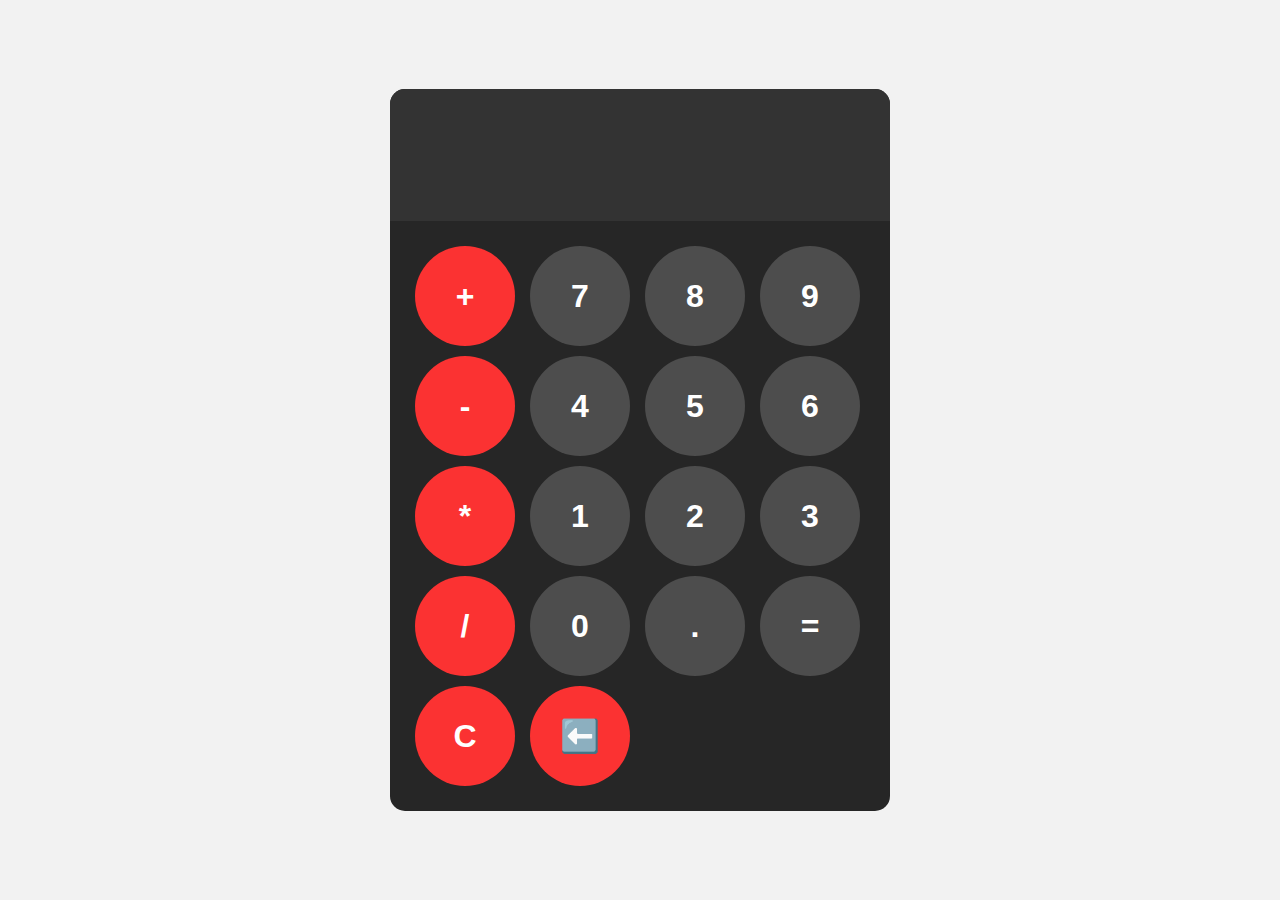
<file: Calculator/index.html>
<!DOCTYPE html>
<html lang="en">
<head>
    <meta charset="UTF-8">
    <meta name="viewport" content="width=device-width, initial-scale=1.0">
    <title>JS-Basics</title>
    <link rel="stylesheet" href="style.css">
</head>
<body>
    
    <div id="calculator">
        <input id="display" readonly>
        <div id="keys">
        <button onclick="appendToDisplay('+')" class="operator-btn">+</button>
        <button onclick="appendToDisplay('7')">7</button>
        <button onclick="appendToDisplay('8')">8</button>
        <button onclick="appendToDisplay('9')">9</button>
        <button onclick="appendToDisplay('-') "class="operator-btn">-</button>
        <button onclick="appendToDisplay('4')">4</button>
        <button onclick="appendToDisplay('5')">5</button>
        <button onclick="appendToDisplay('6')">6</button>
        <button onclick="appendToDisplay('*')" class="operator-btn">*</button>
        <button onclick="appendToDisplay('1')">1</button>
        <button onclick="appendToDisplay('2')">2</button>
        <button onclick="appendToDisplay('3')">3</button>
        <button onclick="appendToDisplay('/')" class="operator-btn">/</button>
        <button onclick="appendToDisplay('0')">0</button>
        <button onclick="appendToDisplay('.')">.</button>
        <button onclick="calculate()">=</button>
        <button onclick="clearDisplay()" class="operator-btn">C</button>
        <button onclick="stepClearDisplay()" class="operator-btn">⬅️</button>
        </div>

    </div>


    <script src="index.js"></script>
</body>
</html>
</file>
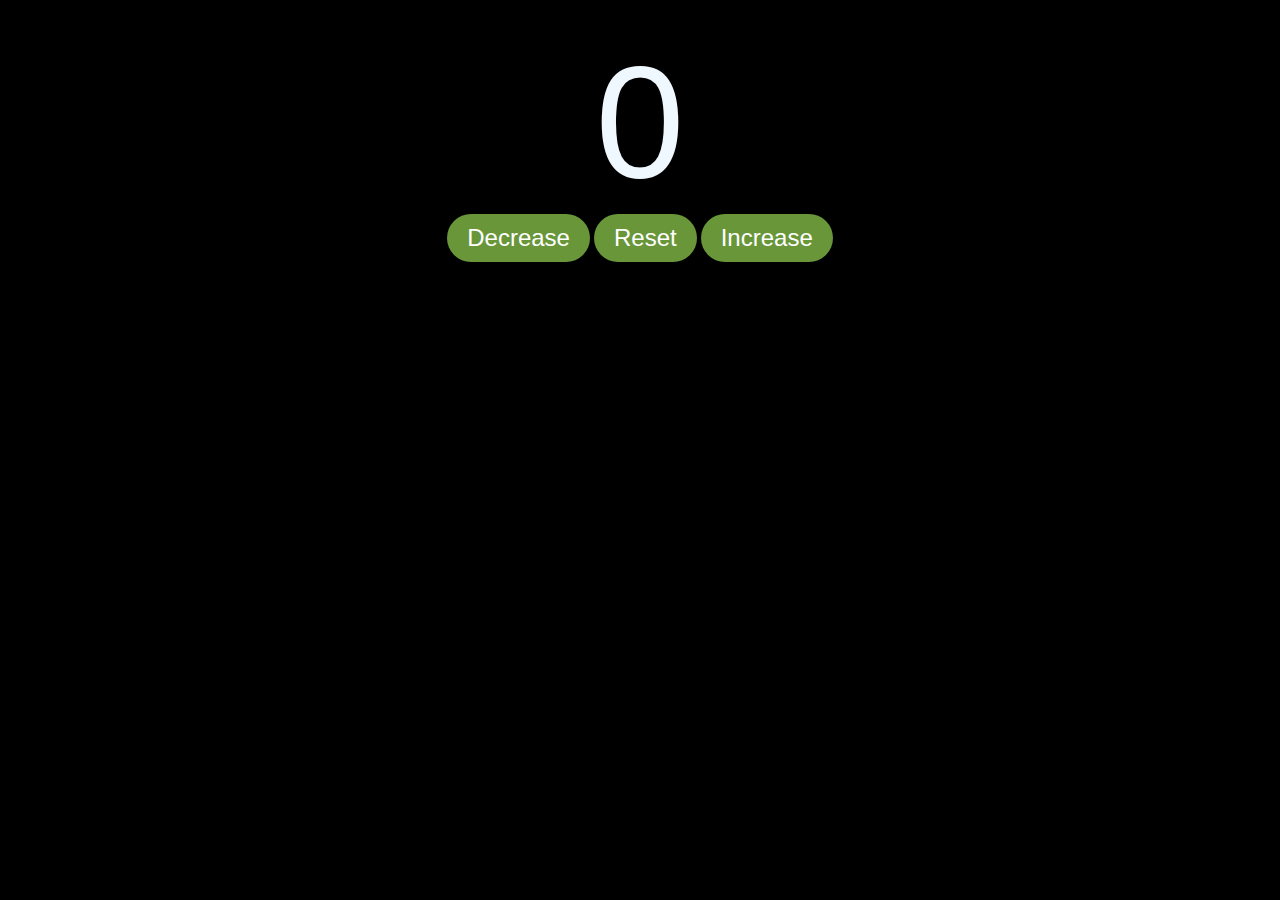
<file: Counter/index.html>
<!DOCTYPE html>
<html lang="en">
<head>
    <meta charset="UTF-8">
    <meta name="viewport" content="width=device-width, initial-scale=1.0">
    <title>JS-Basics</title>
    <link rel="stylesheet" href="style1.css">
</head>
<body>
    
    <label id="countLabel">0</label>
    <div id="btnContainer">
    <button id="decrteaseBtn" class="buttons">Decrease</button>
    <button id="resetBtn" class="buttons">Reset</button>
    <button id="increaseBtn" class="buttons">Increase</button>  
    </div>

    <script src="index.js"></script>
</body>
</html>
</file>
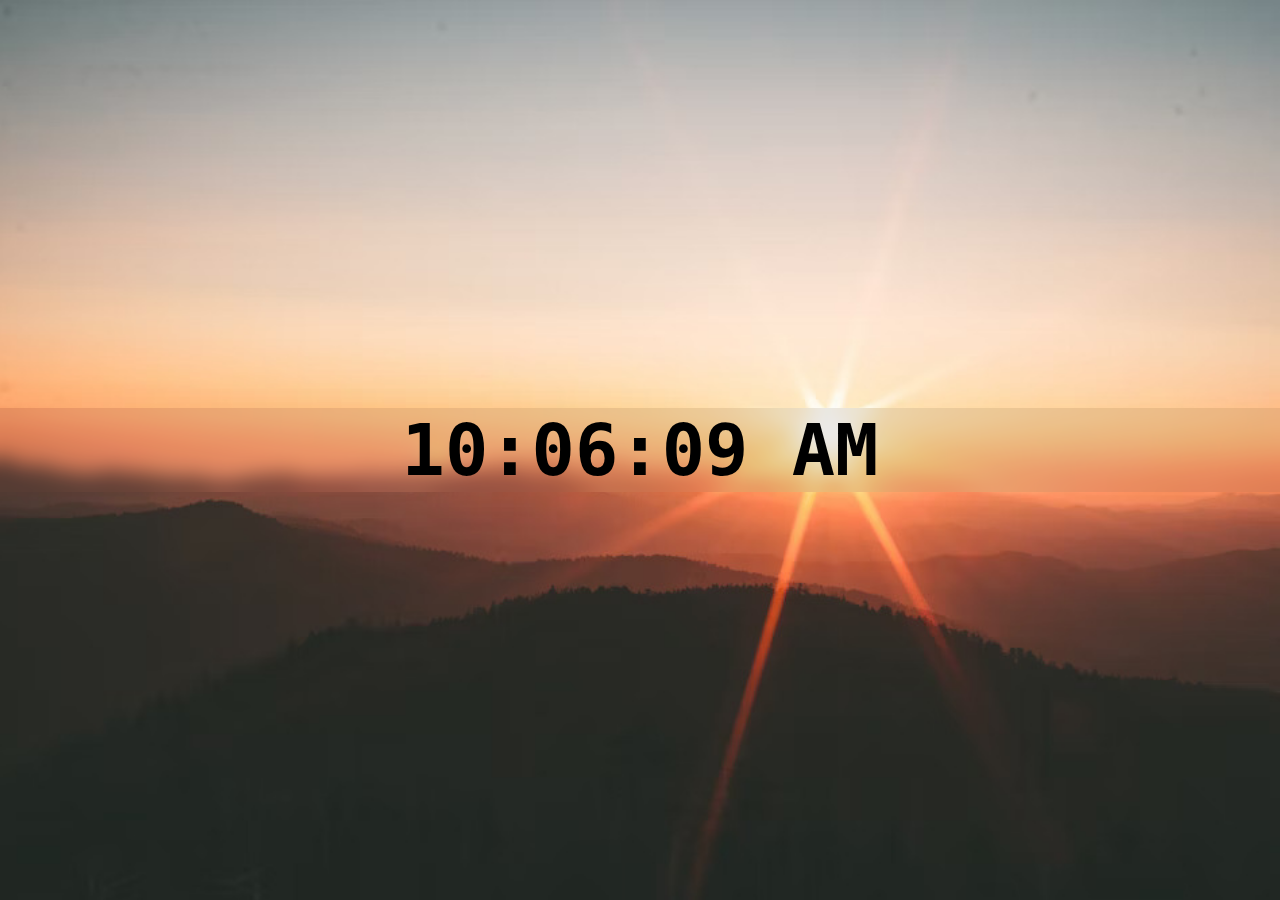
<file: Digital Clock/index.html>
<!DOCTYPE html>
<html lang="en">
<head>
    <meta charset="UTF-8">
    <meta name="viewport" content="width=device-width, initial-scale=1.0">
    <title>Clock</title>
    <link rel="stylesheet" href="style1.css">
</head>
<body>

    <div id="clock-container">
        <div id="clock">00:00:00</div>
    </div>
    
<script src="index.js"></script>
</body>
</html>
</file>
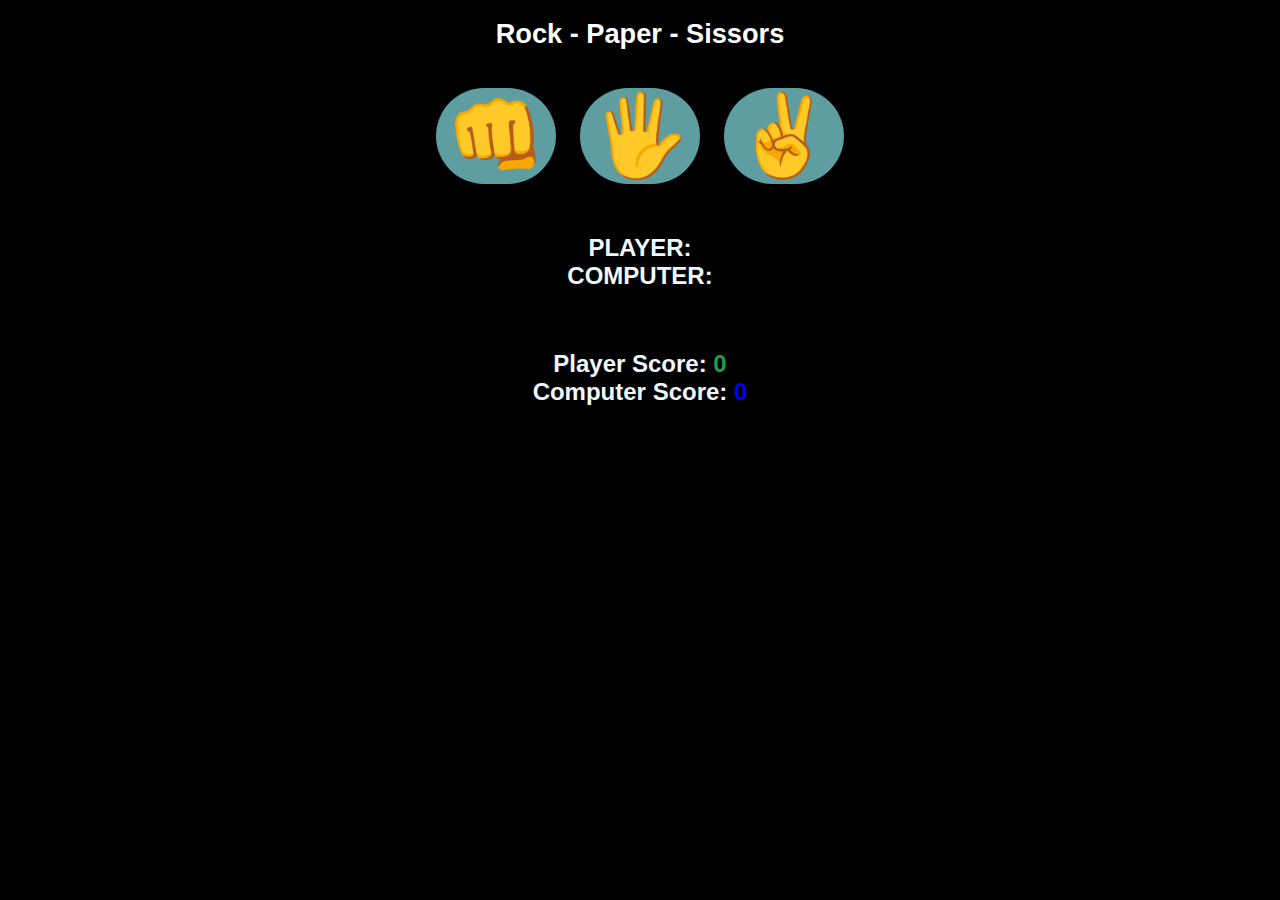
<file: Rock_paper_sicor/index.html>
<!DOCTYPE html>
<html lang="en">
<head>
    <meta charset="UTF-8">
    <meta name="viewport" content="width=device-width, initial-scale=1.0">
    <title>JS-Basics</title>
    <link rel="stylesheet" href="style3.css">
</head>
<body>

    <h1>Rock - Paper - Sissors</h1>
       
    <div id="choices">
        <button onclick="playGame('rock')">👊</button>
        <button onclick="playGame('paper')">🖐️</button>
        <button onclick="playGame('scissors')">✌️</button>
    </div>

    <div id="playerDisplay" class="player">PLAYER:</div>
    <div id="computerDisplay">COMPUTER:</div>
    <div id="resultDisplay"></div>

    <div class="scoreDisplay">Player Score:
        <span id="playerScoreDisplay">0</span>
    </div>

    <div class="scoreDisplay">Computer Score:
        <span id="computerScoreDisplay">0</span>
    </div>

    <script src="index.js"></script>
</body>
</html>
</file>
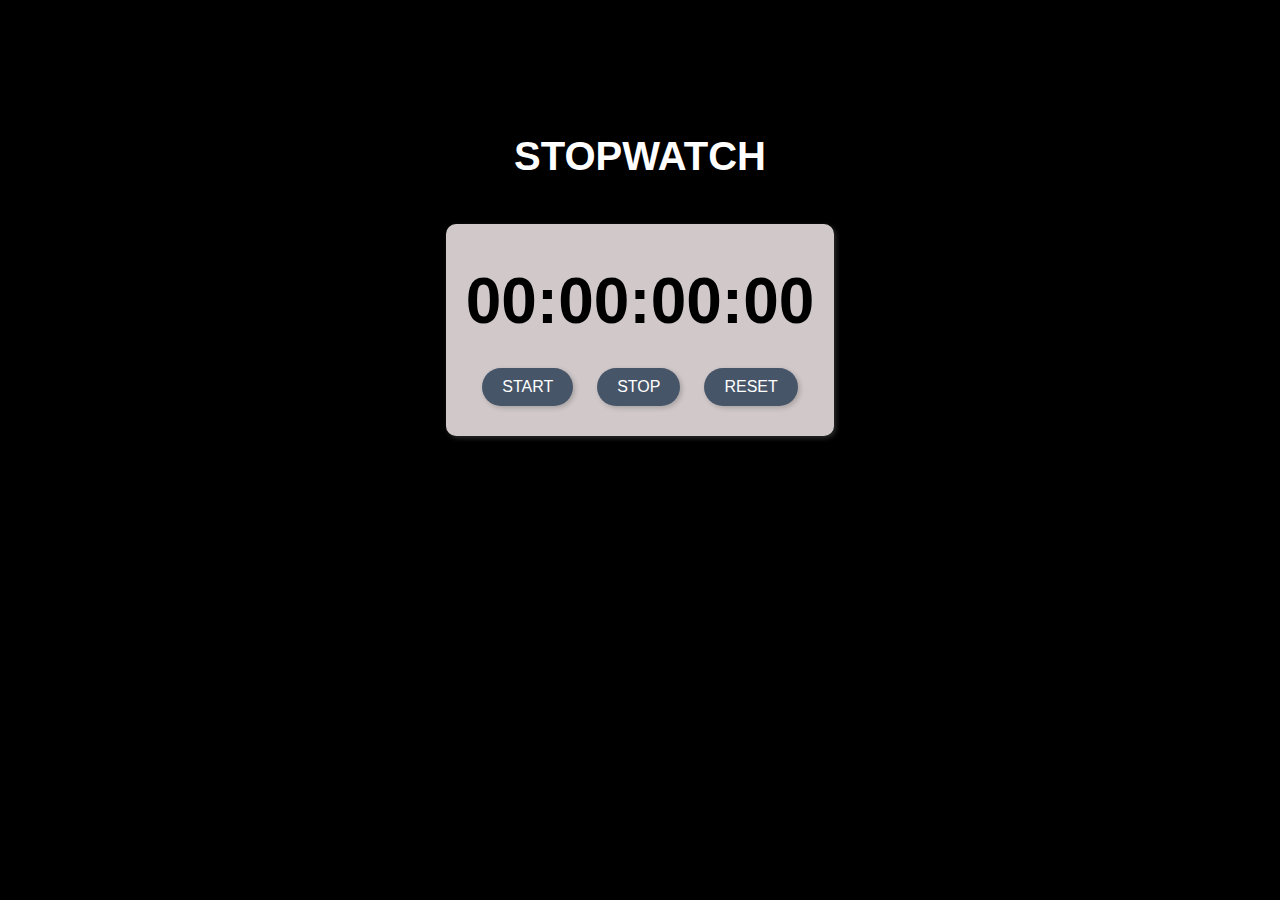
<file: Stopwatch/index.html>
<!DOCTYPE html>
<html lang="en">
<head>
    <meta charset="UTF-8">
    <meta name="viewport" content="width=device-width, initial-scale=1.0">
    <title>Stopwatch</title>
    <link rel="stylesheet" href="style.css">
</head>
<body>
    
    <h1 id="myH1">STOPWATCH</h1>
<br>
    <div id="container">
        <div id="displayTime">
            00:00:00:00
        </div>
        <div id="controls">
            <button id="stratBtn" onclick="start()">START</button>
            <button id="stopBtn" onclick="stop()">STOP</button>
            <button id="resetBtn" onclick="reset()">RESET</button>
        </div>
    </div>

    <script src="index.js"></script>
</body>
</html>
</file>
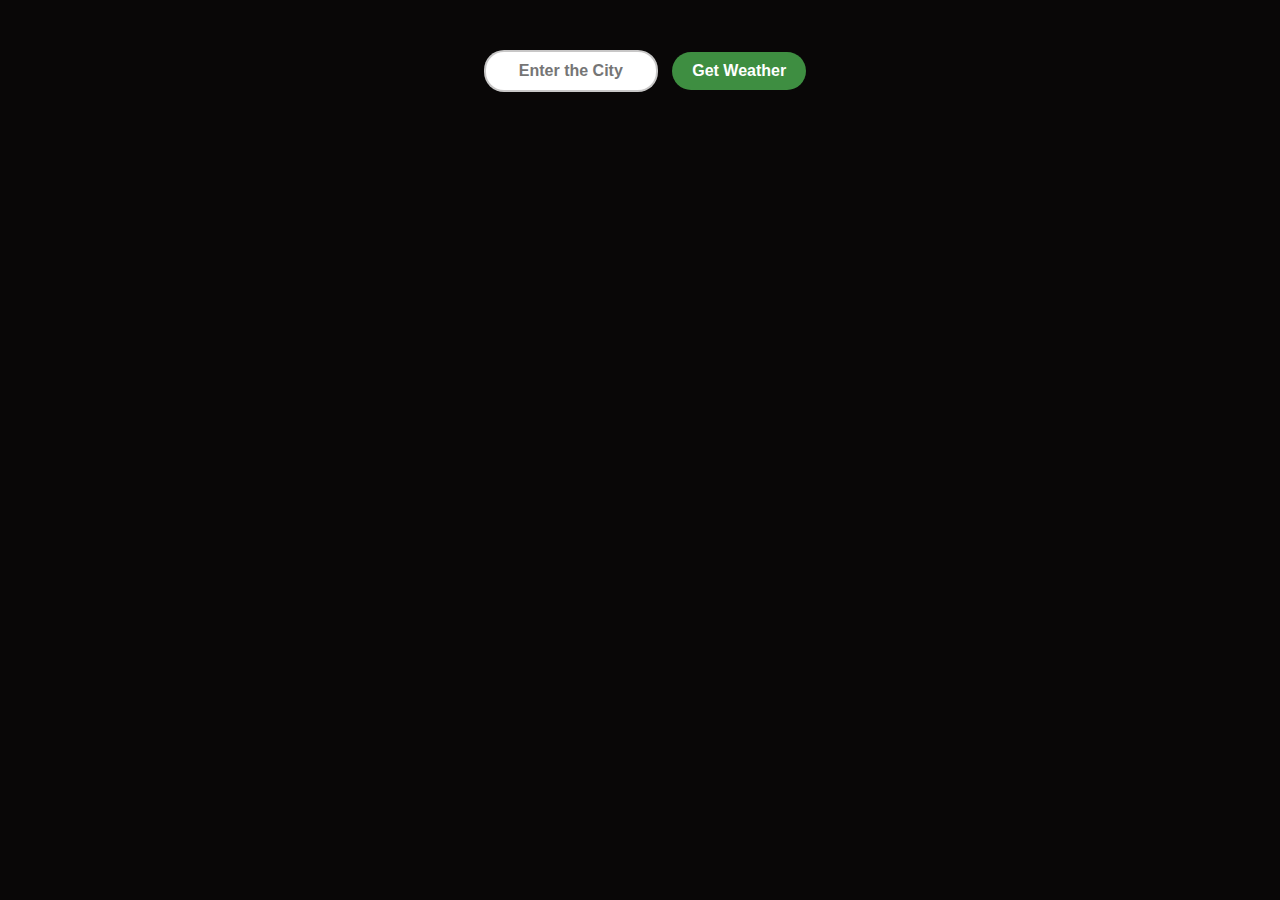
<file: weather_app/indxex.html>
<!DOCTYPE html>
    <html lang="en">
    <head>
        <meta charset="UTF-8">
        <meta name="viewport" content="width=device-width, initial-scale=1.0">
        <title>JS-Basics</title>
        <link rel="stylesheet" href="style5.css">
    </head>
    <body>

        <form class="weatherForm">
            <input type="text" class="cityInput" placeholder="Enter the City">
            <button type="submit">Get Weather</button>
        </form>

        <div class="card" style="display:none;">
        </div>


        <script src="index.js"></script>
    </body>
    </html>
</file>
<file: Calculator/style.css>
body{
    margin: 0;
    display: flex;
    justify-content: center;
    align-items: center;
    height: 100vh;
    background-color:  hsl(0,0%,95%);
}

#calculator{
   font-family: Arial, Helvetica, sans-serif;
   background-color: hsl(0,0%,15%);
   border-radius: 15px;
   max-width: 500px;
   overflow: hidden;
}
#display{
    width: 100%;
    padding: 20px;
    font-size: 5rem;
    text-align: left;
    border: none;
    background-color: hsl(0,0%,20%);
    color: aliceblue;
}

#keys{
    display: grid;
    grid-template-columns: repeat(4, 1fr);
    gap:10px;
    padding: 25px;
}

button{
    width: 100px;
    height: 100px;
    border-radius: 50px;
    border: none;
    background-color: hsl(0,0%,30%);
    color: white;
    font-size: 2.0rem;
    font-weight: bold;
    cursor: pointer;
}

button:hover{
    background-color: hsl(0, 2%, 55%) ;
}
button:active{
    background-color: hsl(0, 2%, 65%) ;
}

.operator-btn{
    background-color: hsl(0, 96%, 59%);
}

.operator-btn:hover{
    background-color: hsl(35, 100%, 55%);
}
.operator-btn:active{
    background-color: hsl(35, 100%, 35%);
}
</file>
<file: Counter/style1.css>
#countLabel{
    display: block;
    text-align: center;
    font-size: 10em;
    font-family: Arial, Helvetica, sans-serif;
    color: aliceblue;
    margin-top: 30px;
}

#btnContainer{
    text-align: center;
}

.buttons{
    padding: 10px 20px;
    font-size: 1.5rem;
    color: white;
    background-color: rgb(104, 150, 57);
    border-radius: 30px;
    cursor: pointer;
    transition: background-color 0.25s;
    border: none;
}

.buttons:hover{
    background-color: rgb(226, 103, 81);
    color: black;
}

body{
    background-color: black;
}
</file>
<file: Digital Clock/style1.css>
body{
    margin: 0;
    background-image: url(sunshine.jpg);
    background-position: right;
    background-repeat: no-repeat;
    background-size: cover;
    background-attachment: fixed;
    margin: 0;
}

#clock-container{
    display: flex;
    justify-content: center;
    align-items: center;
    height: 100vh;
}

#clock{
    font-size: 4.5rem;
    font-family: monospace;
    font-weight: bold;
    text-align: center;
    backdrop-filter: blur(10px);
    background-color: hsla(0, 5%, 30%, 0.1);
    width: 100%;
}
</file>
<file: Rock_paper_sicor/style3.css>
body{
    font-family: Arial, Helvetica, sans-serif;
    font-weight: bold;
    margin: 0;
    display: flex;
    flex-direction: column;
    align-items: center;
    background-color: black;
}

h1{
    font-size: 1.7rem;
    color: white;
}
.choices{
    margin-bottom: 30px;
}
button{

    font-size:5.0rem;
    min-width: 120px;
    margin: 20px 10px;
    border-radius: 300px;
    border: none;
    cursor: pointer;
    transition: background-color 0.5s ease;
    background-color: cadetblue;
}

button:hover{
    background-color: aquamarine;
}

#playerDispaly, #computerDisplay{
    color: aliceblue;
    font-size: 1.5rem;
    padding-top: 0px;
}

.player{
    color: aliceblue;
    font-size: 1.5rem;
    padding-top: 30px;
}
#resultDisplay{
    font-size: 3rem;
    margin: 30px 0;
}

.greenText, #playerScoreDisplay{
    color: #16a34a;
}
.redText{
   color:  #9f1239;
}

.tie{
    color: rgb(116, 111, 130);
}

.scoreDisplay{
    font-size: 1.5rem;
        color: aliceblue;
}

#computerScoreDisplay{
    color: blue;
}
</file>
<file: Stopwatch/style.css>
body{
    display: flex;
    flex-direction: column;
    align-items: center;
    background-color: black;
}

#myH1{
    margin-top: 10%;
    font-size: 2.5rem;
    font-family: Helvetica;
    color:#fff;
}
#displayTime {
    text-align: center;
    font-size: 4em;
    margin: 20px 0;
    color: #000;
    font-weight: bolder;
    font-family:Helvetica;
}
#controls button {
    font-size: 1em;
    padding: 10px 20px;
    margin: 10px 10px;
    cursor: pointer;
    border: none;
    border-radius: 50px;
    background-color: #475569;
    color: #fff;
    transition: background-color 0.3s ease;
    font:Helvetica ;
    font-weight: 500;
    box-shadow: 2px 2px 5px rgba(0, 0, 0, 0.2); 
} 
#controls button:hover {
    background-color: #e11d48;
    box-shadow: 2px 2px 5px rgba(0, 0, 0, 0.2); 
}
#container {
    background-color: #d1c9c9;
    border-radius: 10px;
    box-shadow: 0 0 10px rgba(0, 0, 0, 0.1);
    text-align: center;
    padding: 20px;
    box-shadow: 2px 2px 5px rgba(223, 220, 220, 0.2); 
}
</file>
<file: weather_app/style5.css>
body{
    font-family: Fontmachine, Arial, sans-serif;
    background-color: hsl(0, 14%, 3%);
    margin: 0;
    display: flex;
    flex-direction: column;
    align-items: center;
}

.weatherForm{
    margin: 40px;
}
.cityInput{
    padding: 10px;
    font-size: 1rem;
    font-weight: bold;
    border: 2px solid hsla(0, 1%, 28%, 0.3);
    border-radius: 20px;
    margin: 10px;
    width:150px;
    align-items: center;
    text-align: center;
 
}

button[type="submit"]{
    padding: 10px 20px;
    font-weight: bold;
    font-size: 1rem;
    background-color: hsl(122, 39%,40%);
    color: white;
    border: none;
    border-radius: 20px;
    cursor: pointer;
}

button[type="submit"]:hover{
    background-color: hsl(76, 53%, 51%);
}
.card{
    background: linear-gradient(180deg, hsl(210,100%, 75%), hsl(40, 65%, 58%));
    padding: 20px 60px;
    box-shadow: 2px 2px 5px hsla(0, 7%, 97%, 0.84);
    min-width: 160px;
    display: flex;
    border-radius: 10px;
    flex-direction: column;
    align-items: center;
}

h1{
    font-size: 4.5rem;
    margin-top: 0;
    margin-bottom: 25px;
}
p{
    font-size: 1.5rem;
}

.cityDisplay{
    font-size: 2.5rem;
    font-weight: bold;
    color: hsla(0, 0%, 0%, 0.75);
    margin-bottom: 5px;
}
.tempDisplay{
    font-size: 2.5rem;
    font-weight: bold;
    color: hsla(0, 0%, 0%, 0.75);
    margin-bottom: 5px;
    margin-top: 15px;
}

.descDisplay{
    font-style: italic;
    font-weight: bold;
    margin-top: 10px;
    font-size: 1.5rem;
}
.weatherEmoji{
    margin:0;
    font-size: 7.5rem;
    margin-top: -20px;
}
.errorDisplay{
    font-size: 1.5rem;
    font-weight: bold;
    color: black;
}
</file>
